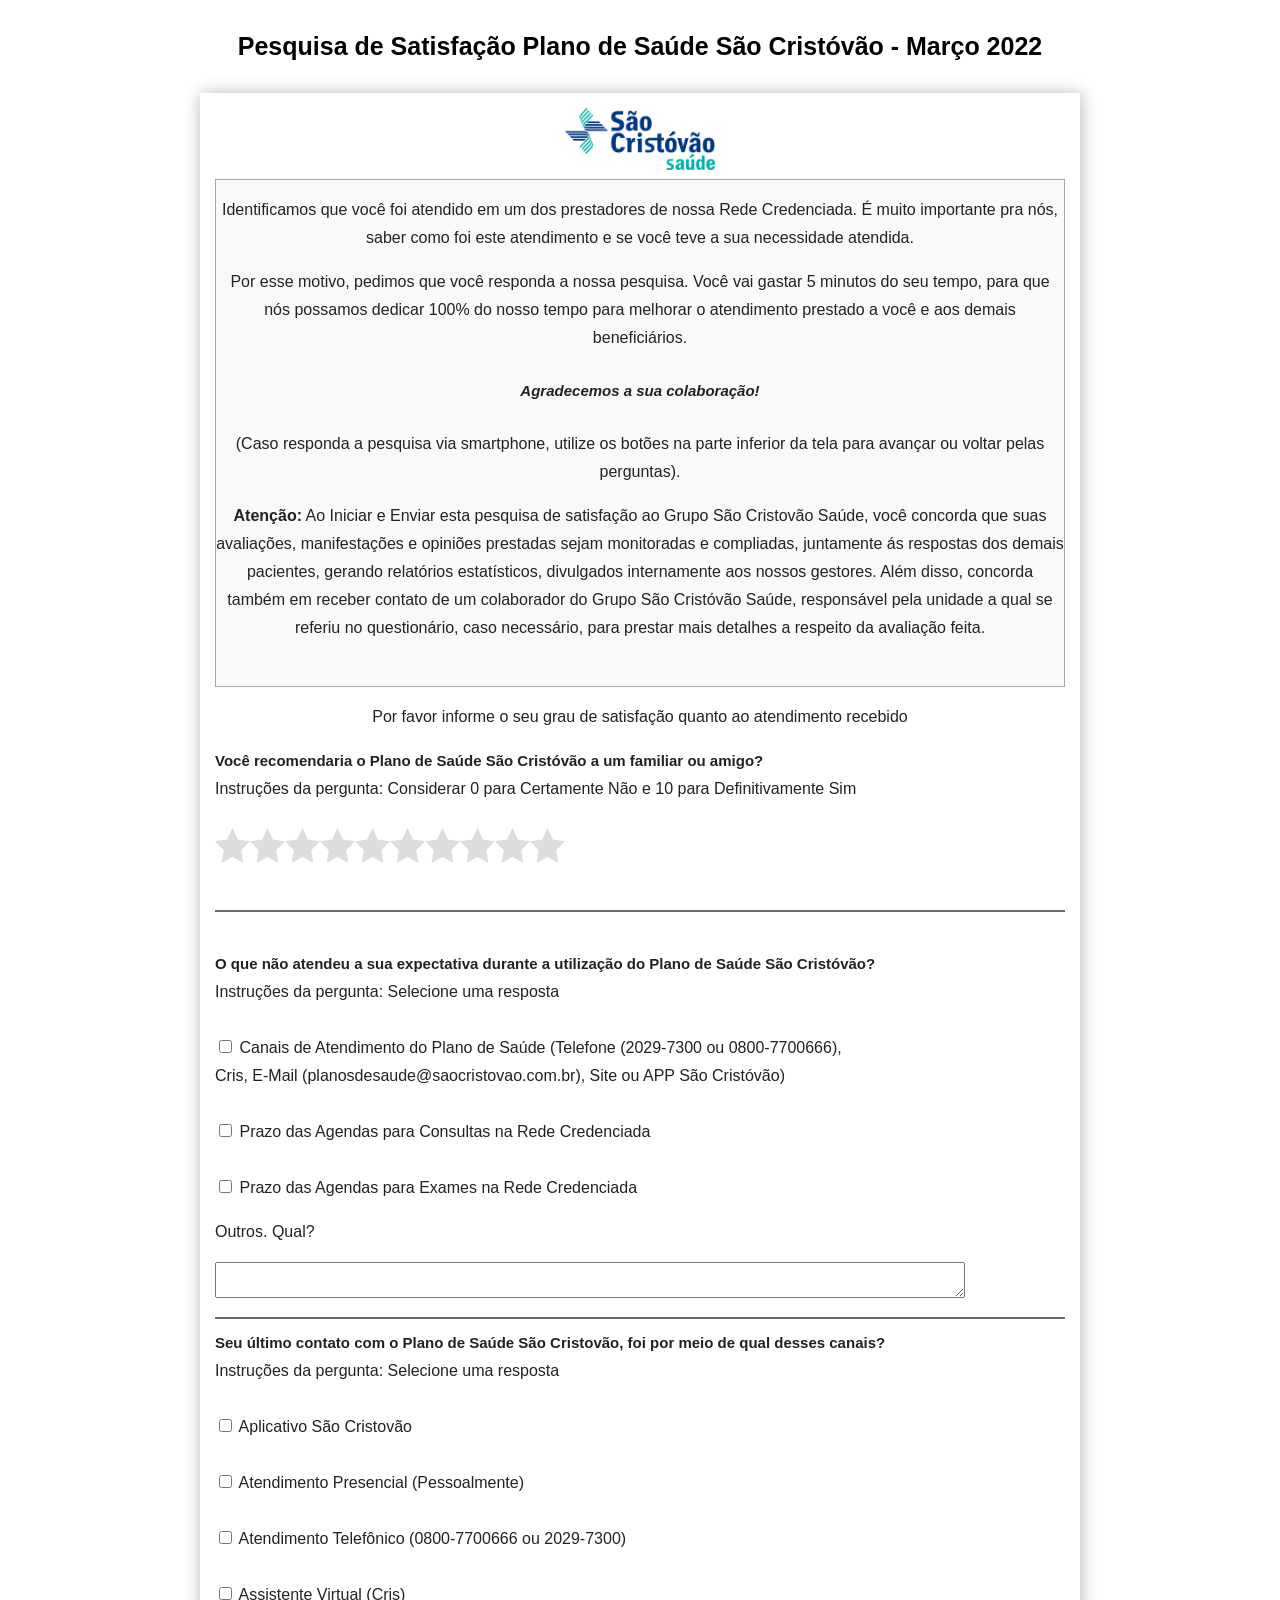
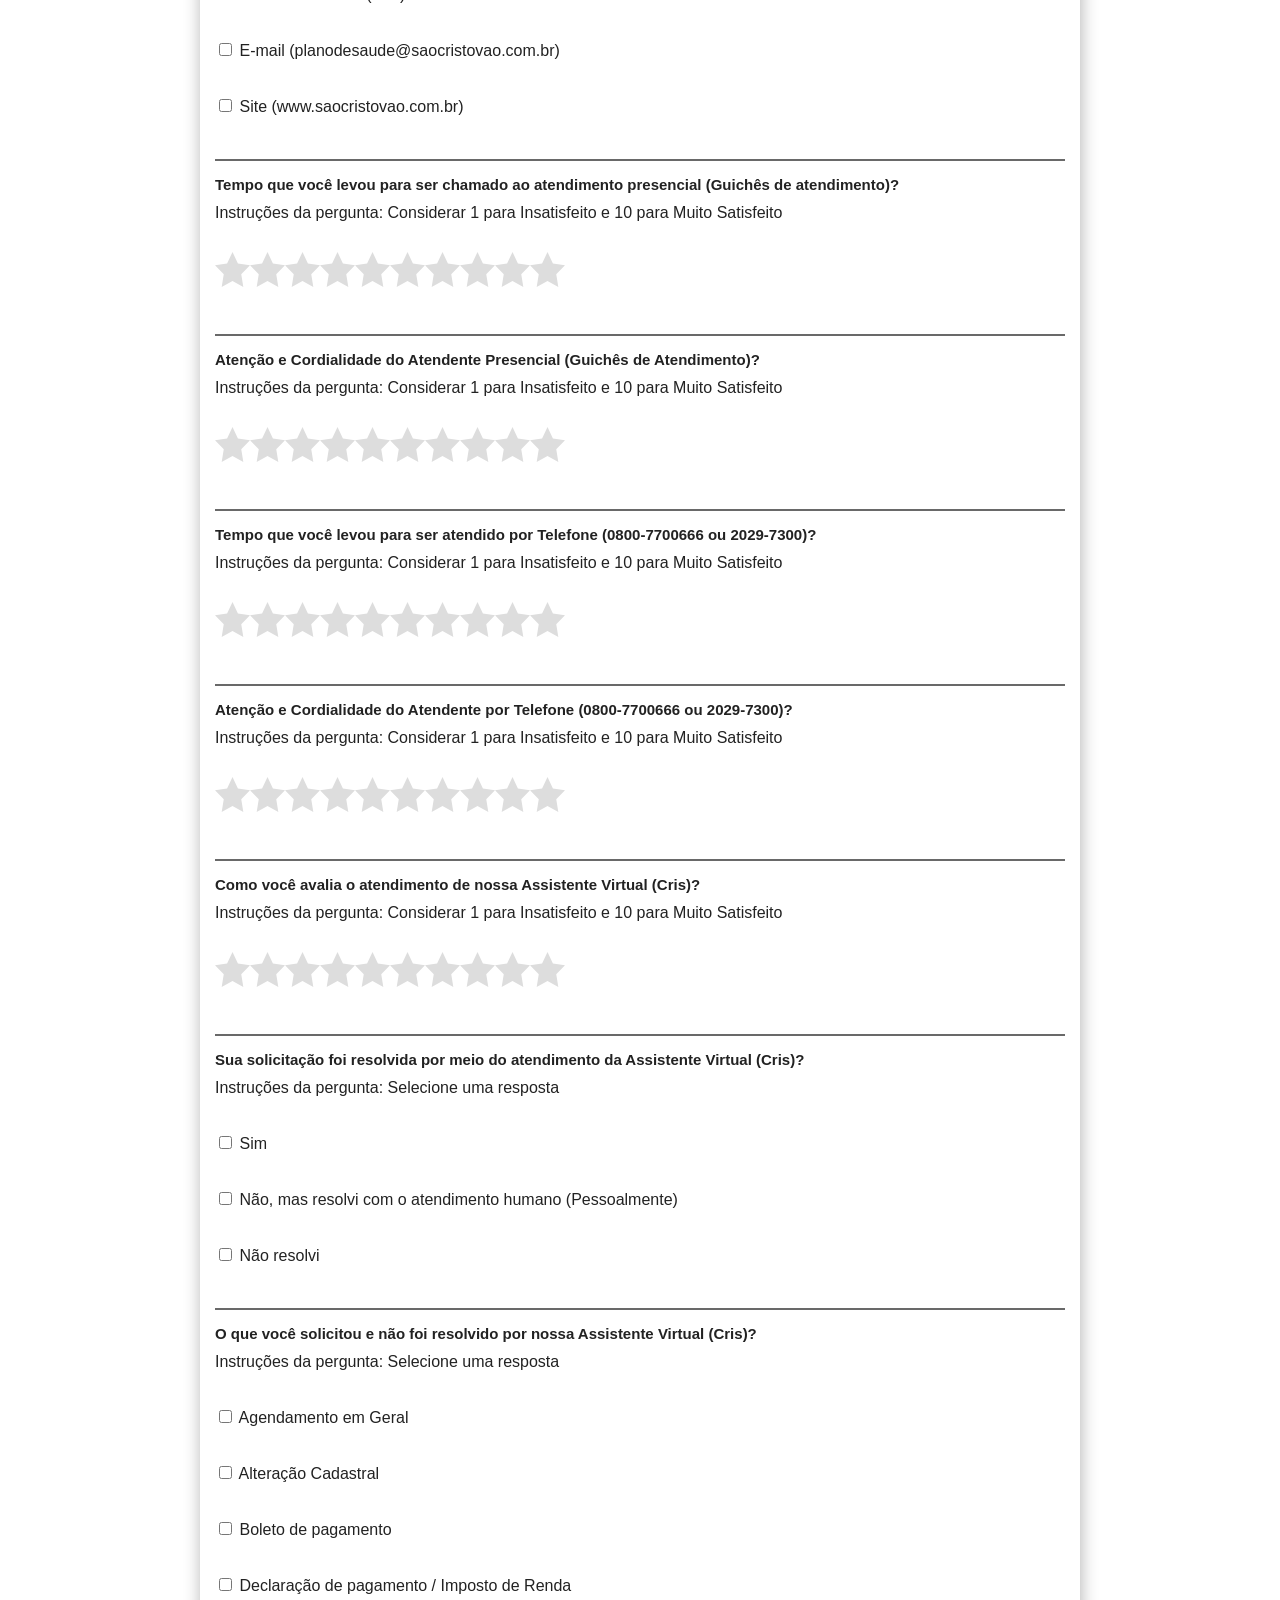
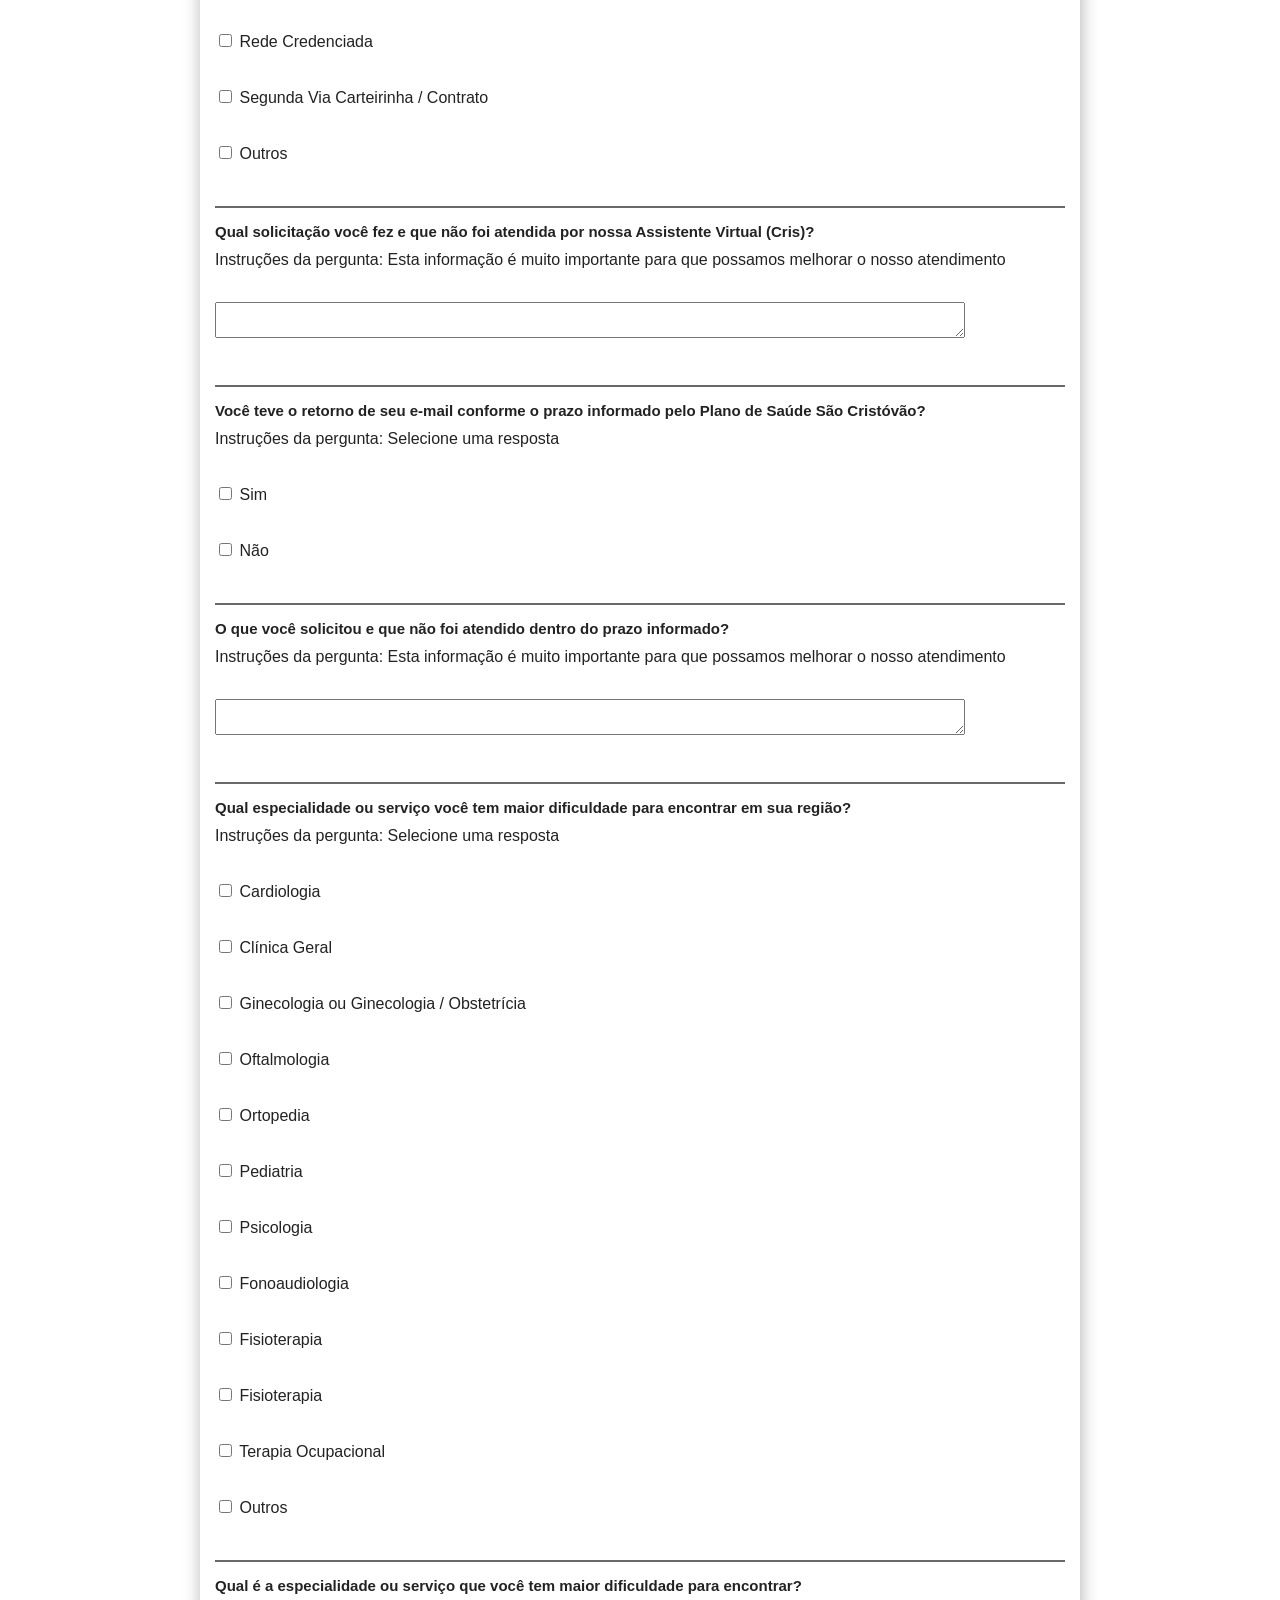
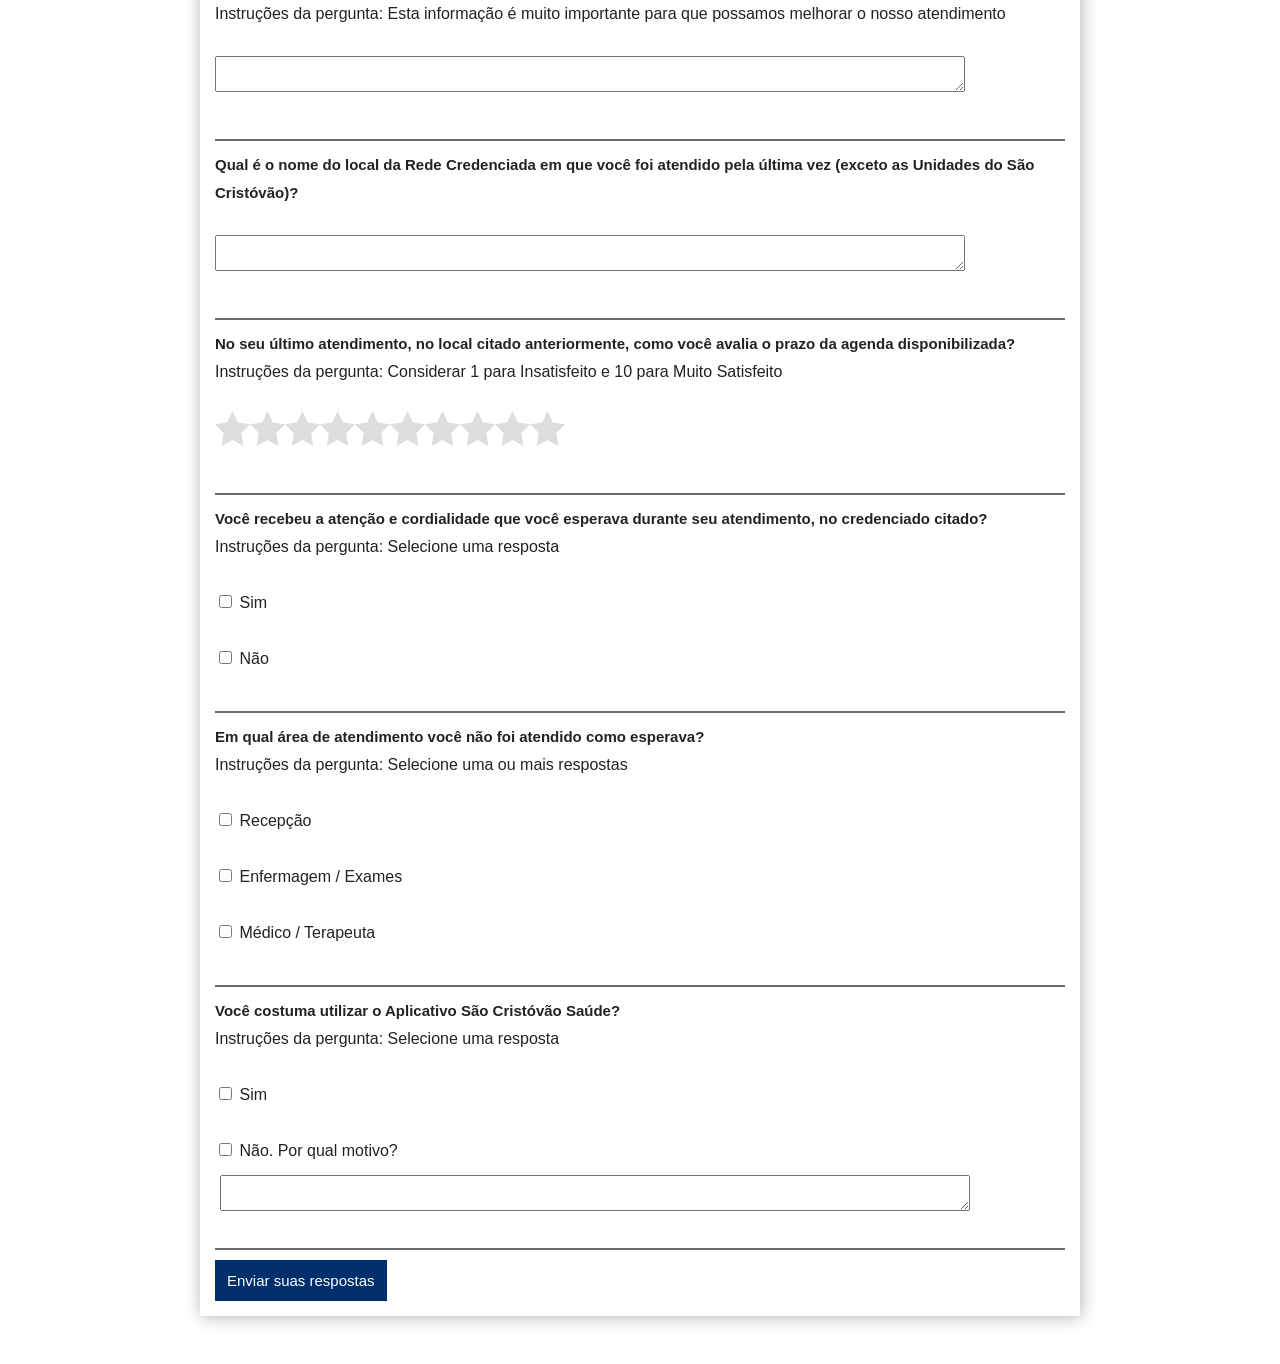
<file: index.html>
<!DOCTYPE html>
<html lang="pt-br">

<head>
<meta charset="UTF-8" />
<meta http-equiv="X-UA-Compatible" content="IE=edge,chrome=1">
<meta name="viewport" content="width=device-width, initial-scale=1.0">
<title>Pesquisa Plano de Saúde</title>
<meta name="author" content="Codeconvey" />
<link rel="stylesheet" href="style.css">
<link rel="shortcut icon" href="https://www.saocristovao.com.br/wp-content/uploads/2019/04/icon-32.png"
type="image/x-icon">
<link href="//netdna.bootstrapcdn.com/font-awesome/4.0.3/css/font-awesome.css" rel="stylesheet">

</head>
<body>
<form>
<header class="ScriptHeader">
<div class="rt-container">
<div class="col-rt-12">
<div class="rt-heading">
<h1>Pesquisa de Satisfação Plano de Saúde São Cristóvão - Março 2022 </h1>
</div>
</div>
</div>
</header>
<section>
<div class="rt-container">
<div class="col-rt-12">
<div class="Scriptcontent">
<div class="feedback">
<center>
<img src="LOGO_SC horizontal colorido.png" height="62px" width="150px"> 
<br>
<div class="table1">
<table style="width:100%">
<tr>
<p> Identificamos que você foi atendido em um dos prestadores de nossa Rede Credenciada.
É muito importante pra nós, saber como foi este atendimento e se você teve a sua necessidade
atendida.
<br>
<p>Por esse motivo, pedimos que você responda a nossa pesquisa. Você vai gastar 5 minutos do seu
tempo, para que nós possamos
dedicar 100% do nosso tempo para melhorar o atendimento prestado a você e aos demais
beneficiários. </p>
<h5> <b> <i> Agradecemos a sua colaboração! </i> </b> </h5>
<p> (Caso responda a pesquisa via smartphone, utilize os botões na parte inferior da tela para
avançar ou voltar pelas perguntas).</p>
<p> <b>Atenção:</b> Ao Iniciar e Enviar esta pesquisa de satisfação ao Grupo São Cristovão Saúde,
você concorda que suas avaliações,
manifestações e opiniões prestadas sejam monitoradas e compliadas, juntamente ás respostas dos
demais pacientes, gerando relatórios
estatísticos, divulgados internamente aos nossos gestores.
Além disso, concorda também em receber contato de um colaborador do Grupo São Cristóvão Saúde,
responsável pela unidade a qual se referiu no questionário, caso necessário,
para prestar mais detalhes a respeito da avaliação feita.</p>
<br>
</tr>
</table>
</div>
</center>
</p>
<center>
<!-- Text under the table -->
<p> Por favor informe o seu grau de satisfação quanto ao atendimento recebido </p>
</p>
</center>

<label id="Questionss">
<b> Você recomendaria o Plano de Saúde São Cristóvão a um familiar ou amigo? </b> 
</label> <br>
<label id="Text">
    Instruções da pergunta: Considerar 0 para Certamente Não e 10 para Definitivamente Sim
</label> <br>
<div class="CheckBox">
    <span class="star-rating">
        <input type="radio" name="ratingMain" value="1"><i></i>
        <input type="radio" name="ratingMain" value="2"><i></i>
        <input type="radio" name="ratingMain" value="3"><i></i>
        <input type="radio" name="ratingMain" value="4"><i></i>
        <input type="radio" name="ratingMain" value="5"><i></i>
        <input type="radio" name="ratingMain" value="6"><i></i>
        <input type="radio" name="ratingMain" value="7"><i></i>
        <input type="radio" name="ratingMain" value="8"><i></i>
        <input type="radio" name="ratingMain" value="9"><i></i>
        <input type="radio" name="ratingMain" value="10"><i></i>
    </span> 
</div> <br>
<div class="clear"></div>
<hr class="survey-hr"> 
<br>
<label id="Questionss">
<b>O que não atendeu a sua expectativa durante a utilização do Plano de Saúde São Cristóvão? </b>
</label> <br>
<label id="Text">
    Instruções da pergunta: Selecione uma resposta
</label>
<br> 
<br>
<!-- Checkbox for the first question -->
<input type="checkbox" id="Canais1" name="Canais1" value="Pergunta">
<label for="Canais1"> Canais de Atendimento do Plano de Saúde (Telefone (2029-7300 ou 0800-7700666),
<br> Cris, E-Mail (planosdesaude@saocristovao.com.br),
Site ou APP São Cristóvão) 
<br>
</label>
<br>
<input type="checkbox" id="Prazo" name="Prazo" value="Pergunta">
<label for="Prazo"> Prazo das Agendas para Consultas na Rede Credenciada
</label>
<br>
<br>
<input type="checkbox" id="Outros" name="Outros" value="Outros">
<label for="Prazo2"> Prazo das Agendas para Exames na Rede Credenciada
</label>
<br>
<div class="POutros">
<P> Outros. Qual?</P>
</div>
<textarea class="TextArea1" name="Outros" cols="28" name="commentText" rows="2"></textarea>
<div class="clear"> </div>

<hr class="survey-hr">
<label id="Questionss"> <b>Seu último contato com o Plano de Saúde São Cristovão, foi por meio de qual desses canais?
</b></label> <br>
<label id="Text">
    Instruções da pergunta: Selecione uma resposta
</label>
<br>
<br />
<input type="checkbox" id="Canais1" name="Canais1" value="Pergunta">
<label for="Canais1"> Aplicativo São Cristovão <br>
</label>
<br>
<input type="checkbox" id="Prazo" name="Prazo" value="Pergunta">
<label for="Prazo"> Atendimento Presencial (Pessoalmente)
</label>
<br> 
<br>
<input type="checkbox" id="Outros" name="Outros" value="Outros">
<label for="Prazo2"> Atendimento Telefônico (0800-7700666 ou 2029-7300)
</label>
<br> 
<br>
<input type="checkbox" id="Outros" name="Outros" value="Outros">
<label for="Prazo2"> Assistente Virtual (Cris)
</label>
<br>
<br>
<input type="checkbox" id="Outros" name="Outros" value="Outros">
<label for="Prazo2">E-mail (planodesaude@saocristovao.com.br)
</label>
<br>
<br>
<input type="checkbox" id="Outros" name="Outros" value="Outros">
<label for="Prazo2"> Site (www.saocristovao.com.br)
</label>
<br> 
<br>

<!-- STARS FROM HERE ON NOW, I'LL LET U KNOW WHERE IT ENDS -->
<!-- STAR 1 CLASS -->
<div class="clear"></div>
<hr class="survey-hr">
<label id="Questionss"> <b>Tempo que você levou para ser chamado ao atendimento presencial (Guichês de atendimento)?
</b>
</label> <br>
<label id="Text">
    Instruções da pergunta: Considerar 1 para Insatisfeito e 10 para Muito Satisfeito
</label>

<div class="rating">

<!-- STAR Nº1 -->
<form method="post" action="#action-url"></form>
<span class="star-rating">
    <input type="radio" name="rating1" value="1"><i></i>
    <input type="radio" name="rating1" value="2"><i></i>
    <input type="radio" name="rating1" value="3"><i></i>
    <input type="radio" name="rating1" value="4"><i></i>
    <input type="radio" name="rating1" value="5"><i></i>
    <input type="radio" name="rating1" value="6"><i></i>
    <input type="radio" name="rating1" value="7"><i></i>
    <input type="radio" name="rating1" value="8"><i></i>
    <input type="radio" name="rating1" value="9"><i></i>
    <input type="radio" name="rating1" value="10"><i></i>
</span>
</form>
</div>
<br>

<!-- END OF STAR Nº1 -->

<!-- STAR 2 CLASS -->
<div class="clear"></div>
<hr class="survey-hr">
<label id="Questionss"><b>Atenção e Cordialidade do Atendente Presencial (Guichês de Atendimento)?
</b>
</label> <br>
<label id="Text">
    Instruções da pergunta: Considerar 1 para Insatisfeito e 10 para Muito Satisfeito
</label>

<div class="rating"></div>
<!-- STAR Nº2 -->
<form method="post" action="#action-url"></form>
<span class="star-rating">
    <input type="radio" name="rating2" value="1"><i></i>
    <input type="radio" name="rating2" value="2"><i></i>
    <input type="radio" name="rating2" value="3"><i></i>
    <input type="radio" name="rating2" value="4"><i></i>
    <input type="radio" name="rating2" value="5"><i></i>
    <input type="radio" name="rating2" value="6"><i></i>
    <input type="radio" name="rating2" value="7"><i></i>
    <input type="radio" name="rating2" value="8"><i></i>
    <input type="radio" name="rating2" value="9"><i></i>
    <input type="radio" name="rating2" value="10"><i></i>
</span> 
<br>
<br>
<!-- END OF STAR Nº2 -->

<!-- STAR 3 CLASS -->
<div class="clear"></div>
<hr class="survey-hr">
<label id="Questionss"><b>Tempo que você levou para ser atendido por Telefone (0800-7700666 ou
2029-7300)?</b>
</label> <br>
<label id="Text">
    Instruções da pergunta: Considerar 1 para Insatisfeito e 10 para Muito Satisfeito
</label>
<div class="rating"></div>

<!-- STAR Nº3 -->
<span class="star-rating">
    <input type="radio" name="rating3" value="1"><i></i>
    <input type="radio" name="rating3" value="2"><i></i>
    <input type="radio" name="rating3" value="3"><i></i>
    <input type="radio" name="rating3" value="4"><i></i>
    <input type="radio" name="rating3" value="5"><i></i>
    <input type="radio" name="rating3" value="6"><i></i>
    <input type="radio" name="rating3" value="7"><i></i>
    <input type="radio" name="rating3" value="8"><i></i>
    <input type="radio" name="rating3" value="9"><i></i>
    <input type="radio" name="rating3" value="10"><i></i>
</span>
<br>
<br>
<!-- END OF STAR Nº3 -->

<!-- STAR 4 CLASS -->
<hr class="survey-hr">
<label id="Questionss"><b>Atenção e Cordialidade do Atendente por Telefone (0800-7700666 ou
2029-7300)?</b></label> <br>
<label id="Text">
    Instruções da pergunta: Considerar 1 para Insatisfeito e 10 para Muito Satisfeito
</label>
<div class="rating"></div>

<!-- STAR Nº4 -->
<span class="star-rating">
    <input type="radio" name="rating4" value="1"><i></i>
    <input type="radio" name="rating4" value="2"><i></i>
    <input type="radio" name="rating4" value="3"><i></i>
    <input type="radio" name="rating4" value="4"><i></i>
    <input type="radio" name="rating4" value="5"><i></i>
    <input type="radio" name="rating4" value="6"><i></i>
    <input type="radio" name="rating4" value="7"><i></i>
    <input type="radio" name="rating4" value="8"><i></i>
    <input type="radio" name="rating4" value="9"><i></i>
    <input type="radio" name="rating4" value="10"><i></i>
</span>
<br>
<br>
<!-- END OF STAR Nº4 -->

<!-- STAR 5 CLASS -->
<hr class="survey-hr">
<label id="Questionss"><b>Como você avalia o atendimento de nossa Assistente Virtual (Cris)?   
</b>
</label> <br>
<label id="Text">
    Instruções da pergunta: Considerar 1 para Insatisfeito e 10 para Muito Satisfeito
</label>
<br>
<!-- STAR 5 -->
<span class="star-rating">
    <input type="radio" name="rating5" value="1"><i></i>
    <input type="radio" name="rating5" value="2"><i></i>
    <input type="radio" name="rating5" value="3"><i></i>
    <input type="radio" name="rating5" value="4"><i></i>
    <input type="radio" name="rating5" value="5"><i></i>
    <input type="radio" name="rating5" value="6"><i></i>
    <input type="radio" name="rating5" value="7"><i></i>
    <input type="radio" name="rating5" value="8"><i></i>
    <input type="radio" name="rating5" value="9"><i></i>
    <input type="radio" name="rating5" value="10"><i></i>
</span>
<br>
<br>
<!-- END OF STAR 5 -->
<!-- END OF THE FIRST SET OF STARTS TOTALIZING 5 -->

<div class="clear"></div>
<hr class="survey-hr">
<label id="Questionss"><b>Sua solicitação foi resolvida por meio do atendimento da Assistente Virtual (Cris)?
</b></label><br>
<label id="Text">
    Instruções da pergunta: Selecione uma resposta
</label> <br> <br>

<input type="checkbox" id="Canais1" name="Canais1" value="Pergunta">
<label for="Canais1"> Sim <br>
</label><br>

<input type="checkbox" id="Prazo" name="Prazo" value="Pergunta">
<label for="Prazo"> Não, mas resolvi com o atendimento humano (Pessoalmente)
</label><br> <br>

<input type="checkbox" id="Outros" name="Outros" value="Outros">
<label for="Prazo2"> Não resolvi
</label><br> <br>

<hr class="survey-hr">
<label id="Questionss"><b>O que você solicitou e não foi resolvido por nossa Assistente Virtual (Cris)?
</b></label> <br>
<label id="Text">
    Instruções da pergunta: Selecione uma resposta
</label> <br> <br>

<input type="checkbox" id="Canais1" name="Canais1" value="Pergunta">
<label for="Canais1"> Agendamento em Geral <br>
</label><br>

<input type="checkbox" id="Prazo" name="Prazo" value="Pergunta">
<label for="Prazo"> Alteração Cadastral
</label><br> <br>

<input type="checkbox" id="Outros" name="Outros" value="Outros">
<label for="Prazo2"> Boleto de pagamento
</label><br> <br>

<input type="checkbox" id="Outros" name="Outros" value="Outros">
<label for="Prazo2"> Declaração de pagamento / Imposto de Renda
</label><br> <br>

<input type="checkbox" id="Outros" name="Outros" value="Outros">
<label for="Prazo2"> Rede Credenciada
</label><br> <br>

<input type="checkbox" id="Outros" name="Outros" value="Outros">
<label for="Prazo2"> Segunda Via Carteirinha / Contrato
</label><br> <br>

<input type="checkbox" id="Outros" name="Outros" value="Outros">
<label for="Prazo2"> Outros
</label><br> <br>

<hr class="survey-hr">
<label id="Questionss">
<b>Qual solicitação você fez e que não foi atendida por nossa Assistente Virtual (Cris)?</b>
</label><br>
<label id="Text">
    Instruções da pergunta: Esta informação é muito importante para que possamos melhorar o nosso atendimento
</label> <br> <br>

<textarea class="TextArea1" name="Outros2" cols="28" name="commentText" rows="2"></textarea> <br> <br>

<hr class="survey-hr">
<label id="Questionss"><b>Você teve o retorno de seu e-mail conforme o prazo informado pelo Plano de Saúde São
Cristóvão?</b></label><br>
<label id="Text">
    Instruções da pergunta: Selecione uma resposta
</label> <br> <br>

<input type="checkbox" id="Canais1" name="Canais1" value="Pergunta">
<label for="Canais1"> Sim <br>
</label><br>

<input type="checkbox" id="Prazo" name="Prazo" value="Pergunta">
<label for="Prazo"> Não
</label><br> <br>
<hr class="survey-hr">
<label id="Questionss">
<b>O que você solicitou e que não foi atendido dentro do prazo informado?</b> </label><br>
<label id="Text">
    Instruções da pergunta: Esta informação é muito importante para que possamos melhorar o nosso atendimento
</label> <br> <br>

<textarea class="TextArea1" name="Outros2" cols="28" name="commentText" rows="2"></textarea> <br> <br>

<hr class="survey-hr">
<label id="Questionss"><b>Qual especialidade ou serviço você tem maior dificuldade para encontrar em sua região?
</b></label><br> 
<label id="Text">
    Instruções da pergunta: Selecione uma resposta
</label> <br> <br>


<input type="checkbox" id="Canais1" name="Canais1" value="Pergunta">
<label for="Canais1"> Cardiologia <br>
</label><br>

<input type="checkbox" id="Prazo" name="Prazo" value="Pergunta">
<label for="Prazo"> Clínica Geral
</label><br> <br>

<input type="checkbox" id="Outros" name="Outros" value="Outros">
<label for="Prazo2"> Ginecologia ou Ginecologia / Obstetrícia
</label><br> <br>

<input type="checkbox" id="Outros" name="Outros" value="Outros">
<label for="Prazo2"> Oftalmologia
</label><br> <br>

<input type="checkbox" id="Outros" name="Outros" value="Outros">
<label for="Prazo2"> Ortopedia
</label><br> <br>

<input type="checkbox" id="Outros" name="Outros" value="Outros">
<label for="Prazo2"> Pediatria
</label><br> <br>

<input type="checkbox" id="Outros" name="Outros" value="Outros">
<label for="Prazo2"> Psicologia

</label><br> <br>
<input type="checkbox" id="Outros" name="Outros" value="Outros">
<label for="Prazo2"> Fonoaudiologia
</label><br> <br>

<input type="checkbox" id="Outros" name="Outros" value="Outros">
<label for="Prazo2"> Fisioterapia
</label><br> <br>

<input type="checkbox" id="Outros" name="Outros" value="Outros">
<label for="Prazo2"> Fisioterapia
</label><br> <br>

<input type="checkbox" id="Outros" name="Outros" value="Outros">
<label for="Prazo2"> Terapia Ocupacional
</label><br> <br>

<input type="checkbox" id="Outros" name="Outros" value="Outros">
<label for="Prazo2"> Outros
</label><br> <br>

<hr class="survey-hr">
<label id="Questionss">
<b>Qual é a especialidade ou serviço que você tem maior dificuldade para encontrar?</b> </label><br>
<label id="Text">
    Instruções da pergunta: Esta informação é muito importante para que possamos melhorar o nosso atendimento
</label> <br> <br> 
<textarea class="TextArea1" name="Outros2" cols="28" name="commentText" rows="2"></textarea> <br> <br>


<hr class="survey-hr">
<label id="Questionss">
<b>Qual é o nome do local da Rede Credenciada em que você foi atendido pela última vez (exceto as
Unidades do São Cristóvão)?</b> </label><br> <br>

<textarea class="TextArea1" name="Outros2" cols="28" name="commentText" rows="2"></textarea> <br> <br>


<hr class="survey-hr">
<label id="Questionss"><b>No seu último atendimento, no local citado anteriormente, como você avalia o prazo da agenda
disponibilizada?</b></label>
<label id="Text">
    Instruções da pergunta: Considerar 1 para Insatisfeito e 10 para Muito Satisfeito
</label> <br> 
<span class="star-rating">
    <input type="radio" name="rating6" value="1"><i></i>
    <input type="radio" name="rating6" value="2"><i></i>
    <input type="radio" name="rating6" value="3"><i></i>
    <input type="radio" name="rating6" value="4"><i></i>
    <input type="radio" name="rating6" value="5"><i></i>
    <input type="radio" name="rating6" value="6"><i></i>
    <input type="radio" name="rating6" value="7"><i></i>
    <input type="radio" name="rating6" value="8"><i></i>
    <input type="radio" name="rating6" value="9"><i></i>
    <input type="radio" name="rating6" value="10"><i></i>
</span>
<br>
<br>

<hr class="survey-hr">
<label id="Questionss"><b>Você recebeu a atenção e cordialidade que você esperava durante seu atendimento, no
credenciado citado?</b></label><br>
<label id="Text">
    Instruções da pergunta: Selecione uma resposta
</label> <br> <br>

<input type="checkbox" id="Canais1" name="Canais1" value="Pergunta">
<label for="Canais1"> Sim <br>
</label><br>

<input type="checkbox" id="Prazo" name="Prazo" value="Pergunta">
<label for="Prazo"> Não
</label><br> <br>

<hr class="survey-hr">
<label id="Questionss"><b>Em qual área de atendimento você não foi atendido como esperava?</b></label><br>
<label id="Text">
    Instruções da pergunta: Selecione uma ou mais respostas
</label> <br> <br>

<input type="checkbox" id="Canais1" name="Canais1" value="Pergunta">
<label for="Canais1"> Recepção <br>
</label>
<br>

<input type="checkbox" id="Prazo" name="Prazo" value="Pergunta">
<label for="Prazo"> Enfermagem / Exames
</label>
<br>
<br>

<input type="checkbox" id="Prazo" name="Prazo" value="Pergunta">
<label for="Prazo"> Médico / Terapeuta
</label>
<br>
<br>


<hr class="survey-hr">
<label id="Questionss"><b>Você costuma utilizar o Aplicativo São Cristóvão Saúde?</b></label><br>
<label id="Text">
    Instruções da pergunta: Selecione uma resposta
</label> <br> <br>
<input type="checkbox" id="Canais1" name="Canais1" value="Pergunta">
<label for="Canais1"> Sim 
</label>
<br>
<br>

<input type="checkbox" id="Canais1" name="Canais1" value="Pergunta">
<label for="Canais1"> Não. Por qual motivo? 
</label>
<br>
<br>

<div class="Outros4">
<textarea class="TextArea1" name="Outros" cols="28" name="commentText" rows="2"></textarea>
</div>

<hr class="survey-hr">
<div class="clear"> </div>

<input type="submit" style="font-size:15px;background:#002f6c;color:#fff;padding:12px;border:0;cursor: pointer;" value="Enviar suas respostas">
</form>
</div>

</div>
</div>
</div>
</section>


</body>

</html>
</file>
<file: style.css>
.feedback {
  width: 850px;
  max-width: 2800px;
  background: #fff;
  margin: 0 auto;
  padding: 15px;
  box-shadow: 1px 1px 16px rgba(0, 0, 0, 0.3);
}

.feedback h5 {
  font-size: 15px;
}

.star-rating {
  margin: 25px 0 0px;
  font-size: 0;
  white-space: nowrap;
  display: inline-block;
  width: 350px;
  height: 35px;
  overflow: hidden;
  position: relative;
  background: url('[data-uri]');
  background-size: contain;
}

.star-rating i {
  opacity: 0;
  position: absolute;
  left: 0;
  top: 0;
  height: 100%;
  width: 10%;
  z-index: 1;
  background: url('[data-uri]');
  background-size: contain;
}

.star-rating input {
  cursor: pointer;
  -moz-appearance: none;
  -webkit-appearance: none;
  opacity: 0;
  display: inline-block;
  width: 10%;
  height: 100%;
  margin: 0;
  padding: 0;
  z-index: 2;
  position: relative;
}

.star-rating input:hover+i,
.star-rating input:checked+i {
  opacity: 1;
}

.star-rating i~i {
  
  width: 20%;
}

.star-rating i~i~i {
  width: 30%;
}

.star-rating i~i~i~i {
  width: 40%;
}

.star-rating i~i~i~i~i {
  width: 50%;
}
.star-rating i~i~i~i~i~i {
  width: 60%;
}
.star-rating i~i~i~i~i~i~i {
  width: 70%;
}
.star-rating i~i~i~i~i~i~i~i {
  width: 80%;
}
.star-rating i~i~i~i~i~i~i~i~i {
  width: 90%;
}
.star-rating i~i~i~i~i~i~i~i~i~i {
  width: 100%;
}


.choice {
  position: fixed;
  top: 0;
  left: 0;
  right: 0;
  text-align: center;
  padding: 20px;
  display: block;
}

span.scale-rating {
  margin: 5px 0 15px;
  display: inline-block;

  width: 100%;

}

span.scale-rating label {
  position: relative;
  -webkit-appearance: none;
  outline: 0 !important;
  border: 1px solid grey;
  height: 33px;
  margin: 0 5px 0 0;
  width: calc(10% - 7px);
  float: left;
  cursor: pointer;
}

span.scale-rating label {
  position: relative;
  -webkit-appearance: none;
  outline: 0 !important;
  height: 33px;

  margin: 0 5px 0 0;
  width: calc(10% - 7px);
  float: left;
  cursor: pointer;
}

span.scale-rating input[type=radio] {
  position: absolute;
  -webkit-appearance: none;
  opacity: 0;
  outline: 0 !important;
  /*border-right: 1px solid grey;*/
  height: 33px;

  margin: 0 5px 0 0;

  width: 100%;
  float: left;
  cursor: pointer;
  z-index: 3;
}

span.scale-rating label:hover {
  background: #fddf8d;
}

span.scale-rating input[type=radio]:last-child {
  border-right: 0;
}

span.scale-rating label input[type=radio]:checked~label {
  -webkit-appearance: none;
  margin: 0;
  background: #fddf8d;
}

span.scale-rating label:before {
  content: attr(value);
  top: 7px;
  width: 100%;
  position: absolute;
  left: 0;
  right: 0;
  text-align: center;
  vertical-align: middle;
  z-index: 2;
}

/* END OF STAR RATING */
#Questionss b {
  
  font-size: 15px;
}

#Text p {
  
  font-size:12px
}


.survey-hr {
  margin: 10px 0;
  border: .5px solid #696969;
}

body {
  background: #FFFFFF;
  color: #222;
  font-size: 100%;
  line-height: 24px;
  margin: 0px;
  padding: 0px;
  font-family: "Raleway", sans-serif;
}

.table1 {
  border: 1px solid #A9A9A9;
  background-color: #F9F9F9;
}


a {
  font-family: "Raleway", sans-serif;
  text-decoration: none;
  outline: none;
}

a:hover, a:focus {
  color: #373e18;
}

section {
  float: left;
  width: 100%;
  padding-bottom: 3em;
}

h2 {
  color: #1a0e0e;
  font-size: 26px;
  font-weight: 700;
  margin: 0;
  line-height: normal;
  text-transform: uppercase;
}

h2 span {
  display: block;
  padding: 0;
  font-size: 18px;
  opacity: 0.7;
  margin-top: 5px;
  text-transform: uppercase;
}

#float-right {
  float: right;
}

.ScriptTop {
  background: #fff none repeat scroll 0 0;
  float: left;
  font-size: 0.69em;
  font-weight: 600;
  line-height: 2.2;
  padding: 12px 0;
  text-transform: uppercase;
  width: 100%;
}



.ScriptHeader {
  float: left;
  width: 100%;
  padding: 2em 0;
}

.rt-heading {
  margin: 0 auto;
  text-align: center;
}

.Scriptcontent {
  line-height: 28px;
}

.ScriptHeader h1 {
  font-family: 'Franklin Gothic Medium', 'Arial Narrow', Arial, sans-serif;
  color: black;
  font-size: 25px;
  font-weight: 700;
  margin: 0;
  line-height: normal;
}

.ScriptHeader h2 {
  color: #312c8f;
  font-size: 20px;
  font-weight: 400;
  margin: 5px 0 0;
  line-height: normal;
}

.ScriptHeader h1 span {
  display: block;
  padding: 0;
  font-size: 22px;
  opacity: 0.7;
  margin-top: 5px;

}

.ScriptHeader span {
  display: block;
  padding: 0;
  font-size: 22px;
  opacity: 0.7;
  margin-top: 5px;
}

.rt-container {
  margin: 0 auto;
  padding-left: 12px;
  padding-right: 12px;
}

.rt-row:before, .rt-row:after {
  display: table;
  line-height: 0;
  content: "";
}

.rt-row:after {
  clear: both;

}

.rating label {
  display: block;
  cursor: pointer;
  width: 50px;

}

.POutros p {
  text-align: left;
}


.Outros4 {
  top: -18px;
  left: 5px;
  position: relative;
}

.TextArea1 {
  max-width: 744px;
  width: 100%;
  resize: vertical;
}

#Outros {
  cursor: pointer;
}

#Prazo { cursor: pointer;
}

#Canais1 {
  cursor: pointer;
}



/* STAR RATING */
</file>
